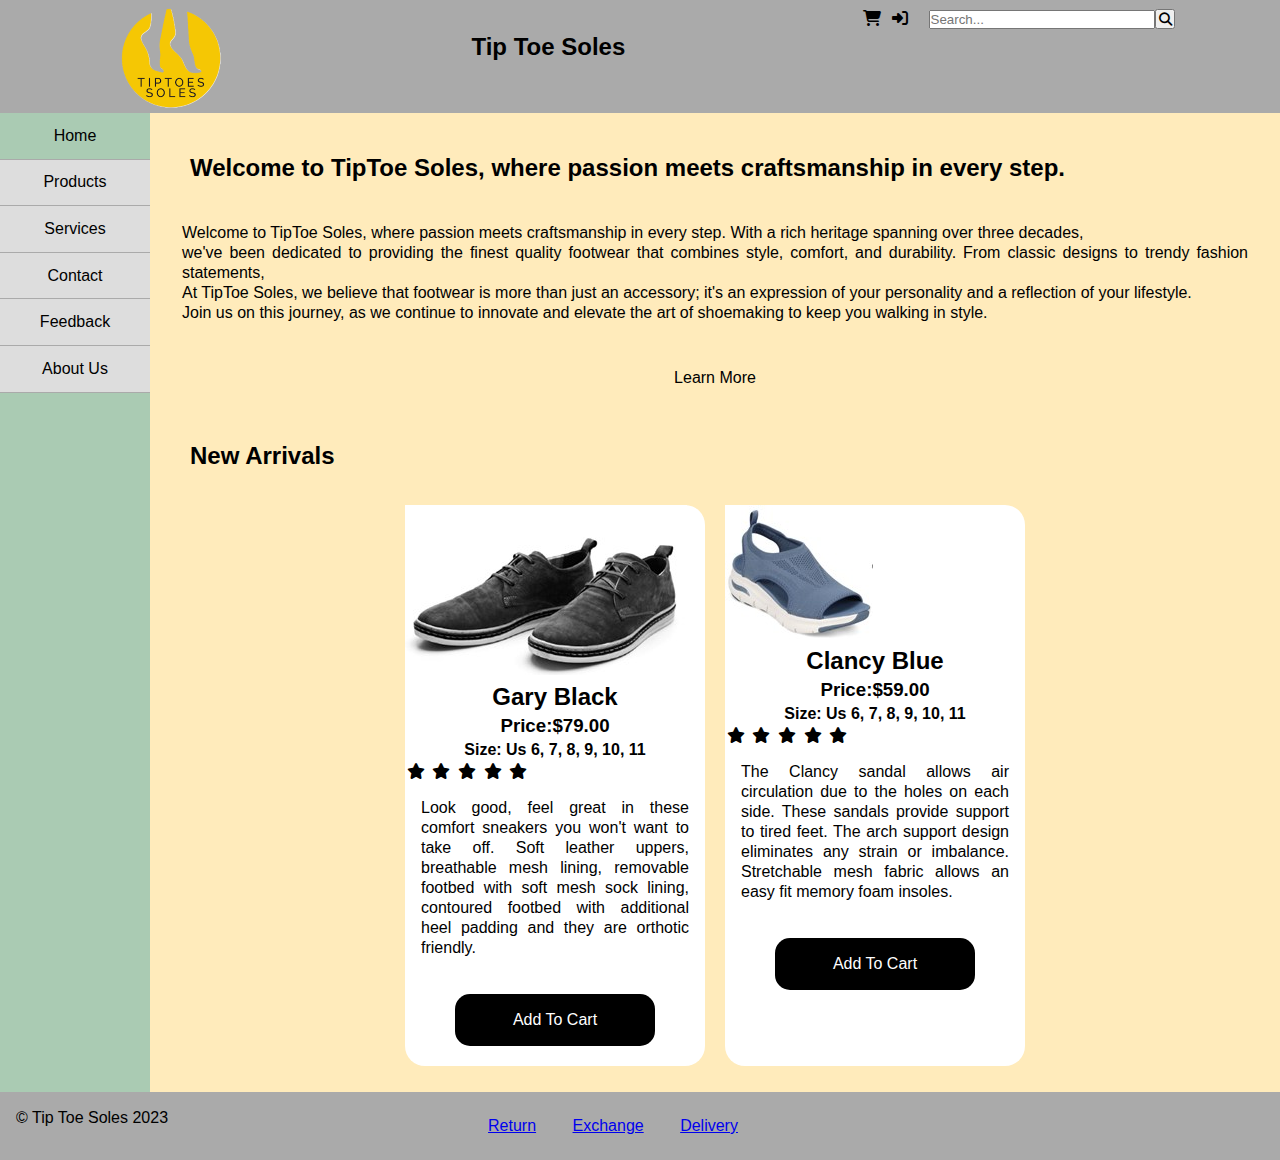
<file: index.html>
<!DOCTYPE html>
<html lang="en">
    <head>
        <title>Tip toe Soles</title>
        <meta charset="utf-8">
        <link rel="stylesheet" href="css/styles.css">
        <link rel="stylesheet" href="https://cdnjs.cloudflare.com/ajax/libs/font-awesome/6.4.2/css/all.min.css">
    </head>
    
    <body>
        <div class="header">
			<div class="logo">
				<a href="index.html"><img src="tiptoe.png" alt="Tiptoe soles"></a>
			</div>
			<div class="title">
				<h2>Tip Toe Soles</h2>
			</div>
			<div class="icons">
				<a><i class="fa-solid fa-cart-shopping"></i></a>
                <a><i class="fa-solid fa-right-to-bracket"></i></a>
				<div class="bars"><a href="javascript:void(0);" class="icon" onclick="myFunction()"><i class="fa-solid fa-bars"></i></a></div>
                <input type="text" placeholder="Search..."><button type="submit" aria-label="Search"><i class="fas fa-search"></i></button>
			</div>
        </div>
        <div class="content">
			<div class="sidenav">
				<ul>
					<li><a href="index.html" class="current">Home</a></li>
					<li><a href="products.html">Products</a></li>
					<li><a href="service.html">Services</a></li>
					<li><a href="contact.html">Contact</a></li>
					<li><a href="feedback.html">Feedback</a></li>
					<li><a href="about.html">About Us</a></li>
				</ul>
			</div>
			<div class="main">
				<h2>Welcome to TipToe Soles, where passion meets craftsmanship in every step.</h2>
				<p>Welcome to TipToe Soles, where passion meets craftsmanship in every step. With a rich heritage spanning over three decades,<br>
					we've been dedicated to providing the finest quality footwear that combines style, comfort, and durability. From classic designs to trendy fashion statements,<br>
					 At TipToe Soles, we believe that footwear is more than just an accessory; it's an expression of your personality and a reflection of your lifestyle.<br>
					 Join us on this journey, as we continue to innovate and elevate the art of shoemaking to keep you walking in style.<br>
				</p>
				<a href="about.html"> Learn More</a>
				<h2>New Arrivals </h2>
				<section class="containerM">
					<div class="shoes">
						<img src="Gary_Black.jpg" alt="Gary_Black">
						<h2> Gary Black</h2>
						<h3>Price:$79.00</h3>
						<h4>Size: Us 6, 7, 8, 9, 10, 11</h4>
						<i class="fa fa-star"></i>
						<i class="fa fa-star"></i>
						<i class="fa fa-star"></i>
						<i class="fa fa-star"></i>
						<i class="fa fa-star"></i>
						<p> Look good, feel great in these comfort sneakers you won't want to take off. Soft leather uppers, breathable mesh lining, 
						   removable footbed with soft mesh sock lining, contoured footbed with additional heel padding and they are orthotic friendly.</p>
						<a href="#" >Add To Cart</a>
					</div>
					<div class="shoes">
						<img src="Clancy_Blue.jpg" alt="Clancy_Blue">
						<h2> Clancy Blue</h2>
						<h3>Price:$59.00</h3>
						<h4>Size: Us 6, 7, 8, 9, 10, 11</h4>
						<i class="fa fa-star"></i>
						<i class="fa fa-star"></i>
						<i class="fa fa-star"></i>
						<i class="fa fa-star"></i>
						<i class="fa fa-star"></i>
						<p> The Clancy sandal allows air circulation due to the holes on each side. These sandals provide support to tired feet. 
						The arch support design eliminates any strain or imbalance. Stretchable mesh fabric allows an easy fit memory foam insoles.</p>
						<a href="#" >Add To Cart</a>
					</div>
				</section>
			</div>
		</div>
        <div class="footer">
			<div class="footer-copy">
                <p>&copy; Tip Toe Soles 2023</p>
			</div>
			<div class="return">
					<a href="return.html">Return</a>
                    <a href="exchange.html">Exchange</a>
                    <a href="delivery.html">Delivery</a>
			</div>
		</div>
        <script>
            function myFunction() {
                var x = document.getElementsByTagName("sidenav")[0];
                if (x.style.display == "block") {
                    x.style.display = "none";
                } else {
                    x.style.display = "block";
                }
            }
        </script>
    </body>
</html>
</file>
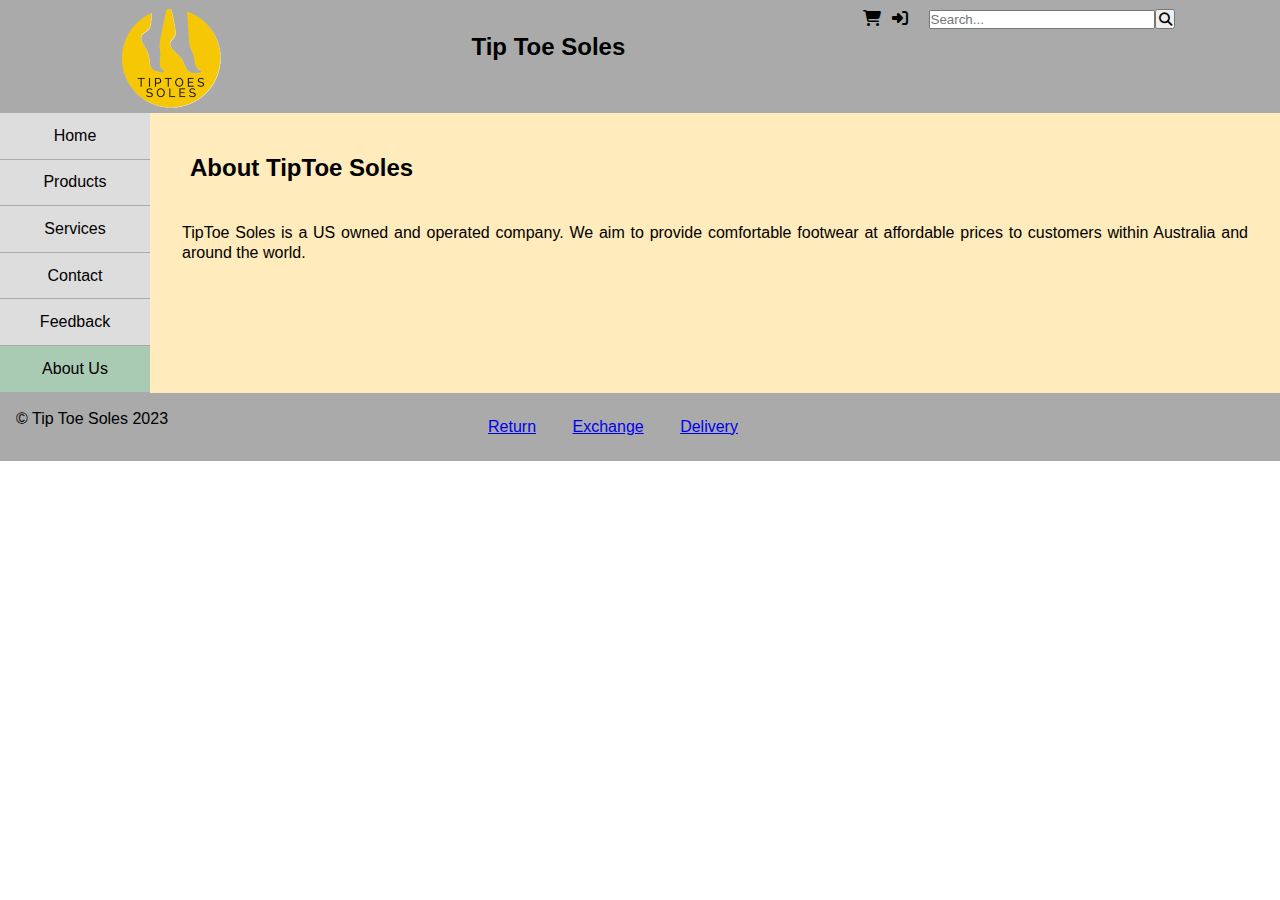
<file: about.html>
<!DOCTYPE html>
<html lang="en">
    <head>
        <title>Tip toe Soles</title>
        <meta charset="utf-8">
        <link rel="stylesheet" href="css/styles.css">
        <link rel="stylesheet" href="https://cdnjs.cloudflare.com/ajax/libs/font-awesome/6.4.2/css/all.min.css">
    </head>
    
    <body>
        <div class="header">
			<div class="logo">
				<a href="index.html"><img src="tiptoe.png" alt="Tiptoe soles"></a>
			</div>
			<div class="title">
				<h2>Tip Toe Soles</h2>
			</div>
			<div class="icons">
				<a><i class="fa-solid fa-cart-shopping"></i></a>
                <a><i class="fa-solid fa-right-to-bracket"></i></a>
                <div class="bars"><a href="javascript:void(0);" class="icon" onclick="myFunction()"><i class="fa-solid fa-bars"></i></a></div>
                <input type="text" placeholder="Search..."><button type="submit" aria-label="Search"><i class="fas fa-search"></i></button>
			</div>
        </div>
        <div class="content">
			<div class="sidenav">
				<ul>
					<li><a href="index.html">Home</a></li>
					<li><a href="products.html">Products</a></li>
					<li><a href="service.html">Services</a></li>
					<li><a href="contact.html">Contact</a></li>
					<li><a href="feedback.html">Feedback</a></li>
					<li><a href="about.html" class="current">About Us</a></li>
				</ul>
			</div>
			<div class="main">
				<h2>About TipToe Soles</h2>
				<p>TipToe Soles is a US owned and operated company. We aim to provide comfortable footwear at affordable prices to customers within Australia and around the world.
				</p>
			</div>
		</div>
        <div class="footer">
			<div class="footer-copy">
                <p>&copy; Tip Toe Soles 2023</p>
			</div>
			<div class="return">
					<a href="return.html">Return</a>
                    <a href="exchange.html">Exchange</a>
                    <a href="delivery.html">Delivery</a>
			</div>
		</div>
        <script>
            function myFunction() {
                var x = document.getElementsByTagName("nav")[0];
                if (x.style.display == "block") {
                    x.style.display = "none";
                } else {
                    x.style.display = "block";
                }
            }
        </script>
    </body>
</html>
</file>
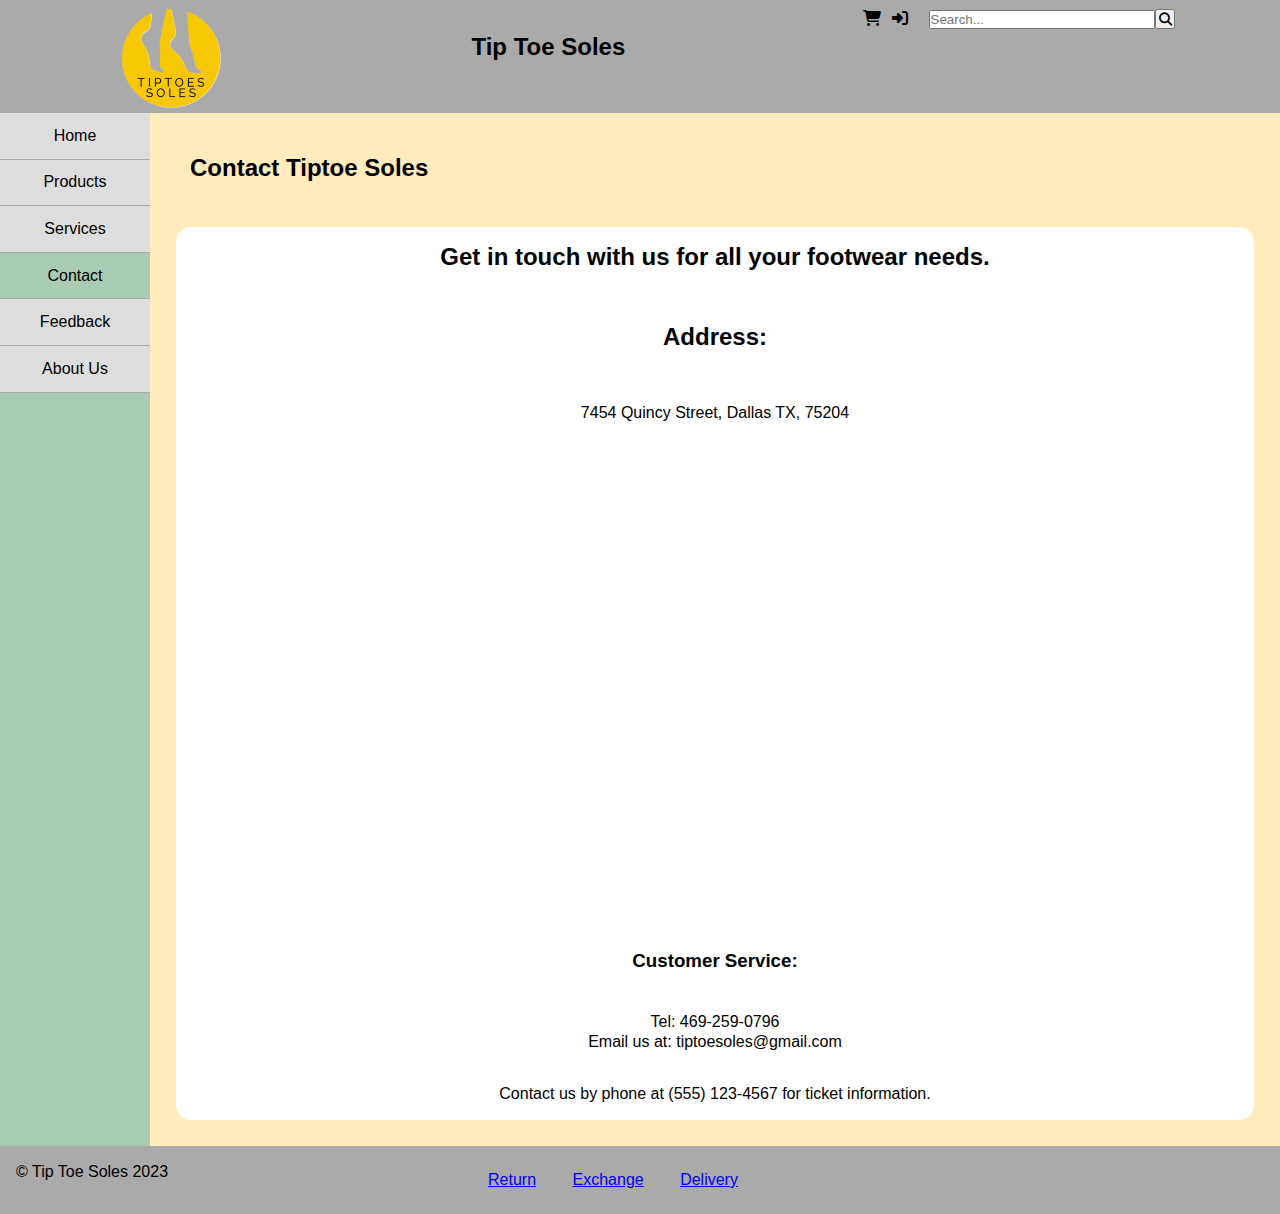
<file: contact.html>
<!DOCTYPE html>
<html lang="en">
    <head>
        <title>Tip toe Soles</title>
        <meta charset="utf-8">
        <link rel="stylesheet" href="css/styles.css">
        <link rel="stylesheet" href="https://cdnjs.cloudflare.com/ajax/libs/font-awesome/6.4.2/css/all.min.css">
    </head>
    
    <body>
        <div class="header">
			<div class="logo">
				<a href="index.html"><img src="tiptoe.png" alt="Tiptoe soles"></a>
			</div>
			<div class="title">
				<h2>Tip Toe Soles</h2>
			</div>
			<div class="icons">
				<a><i class="fa-solid fa-cart-shopping"></i></a>
                <a><i class="fa-solid fa-right-to-bracket"></i></a>
                <div class="bars"><a href="javascript:void(0);" class="icon" onclick="myFunction()"><i class="fa-solid fa-bars"></i></a></div>
                <input type="text" placeholder="Search..."><button type="submit" aria-label="Search"><i class="fas fa-search"></i></button>
			</div>
        </div>
        <div class="content">
			<div class="sidenav">
				<ul>
					<li><a href="index.html">Home</a></li>
					<li><a href="products.html">Products</a></li>
					<li><a href="service.html">Services</a></li>
					<li><a href="contact.html" class="current">Contact</a></li>
					<li><a href="feedback.html">Feedback</a></li>
					<li><a href="about.html">About Us</a></li>
				</ul>
			</div>
			<div class="main">
				<h2>Contact Tiptoe Soles </h2>
				<div class = "contact">
					<h2>Get in touch with us for all your footwear needs.</h2>
					<h2>Address:</h2>
					<p>7454 Quincy Street, Dallas TX, 75204</p>
					<p><iframe src="https://www.google.com/maps/embed?pb=!1m18!1m12!1m3!1d3354.7826048805546!2d-96.91777719999999!3d32.77150249999999!2m3!1f0!2f0!3f0!3m2!1i1024!2i768!4f13.1!3m3!1m2!1s0x864e9b345b82eb5f%3A0xdd3c0d4185f2ab8a!2sQuincy%20St%2C%20Dallas%2C%20TX%2075212%2C%20USA!5e0!3m2!1sen!2sau!4v1700441502949!5m2!1sen!2sau" width="600" height="450" style="border:0;" allowfullscreen="" loading="lazy" referrerpolicy="no-referrer-when-downgrade"></iframe></p>
					<h3>Customer Service:</h3>
					<p>Tel: 469-259-0796<br>
						Email us at: tiptoesoles@gmail.com</p>
					<p id="contact_us">Contact us by phone at (555) 123-4567 for ticket information.</p>
				</div>
			</div>
		</div>
        <div class="footer">
			<div class="footer-copy">
                <p>&copy; Tip Toe Soles 2023</p>
			</div>
			<div class="return">
					<a href="return.html">Return</a>
                    <a href="exchange.html">Exchange</a>
                    <a href="delivery.html">Delivery</a>
			</div>
		</div>
        <script>
            function myFunction() {
                var x = document.getElementsByTagName("nav")[0];
                if (x.style.display == "block") {
                    x.style.display = "none";
                } else {
                    x.style.display = "block";
                }
            }
        </script>
    </body>
</html>
</file>
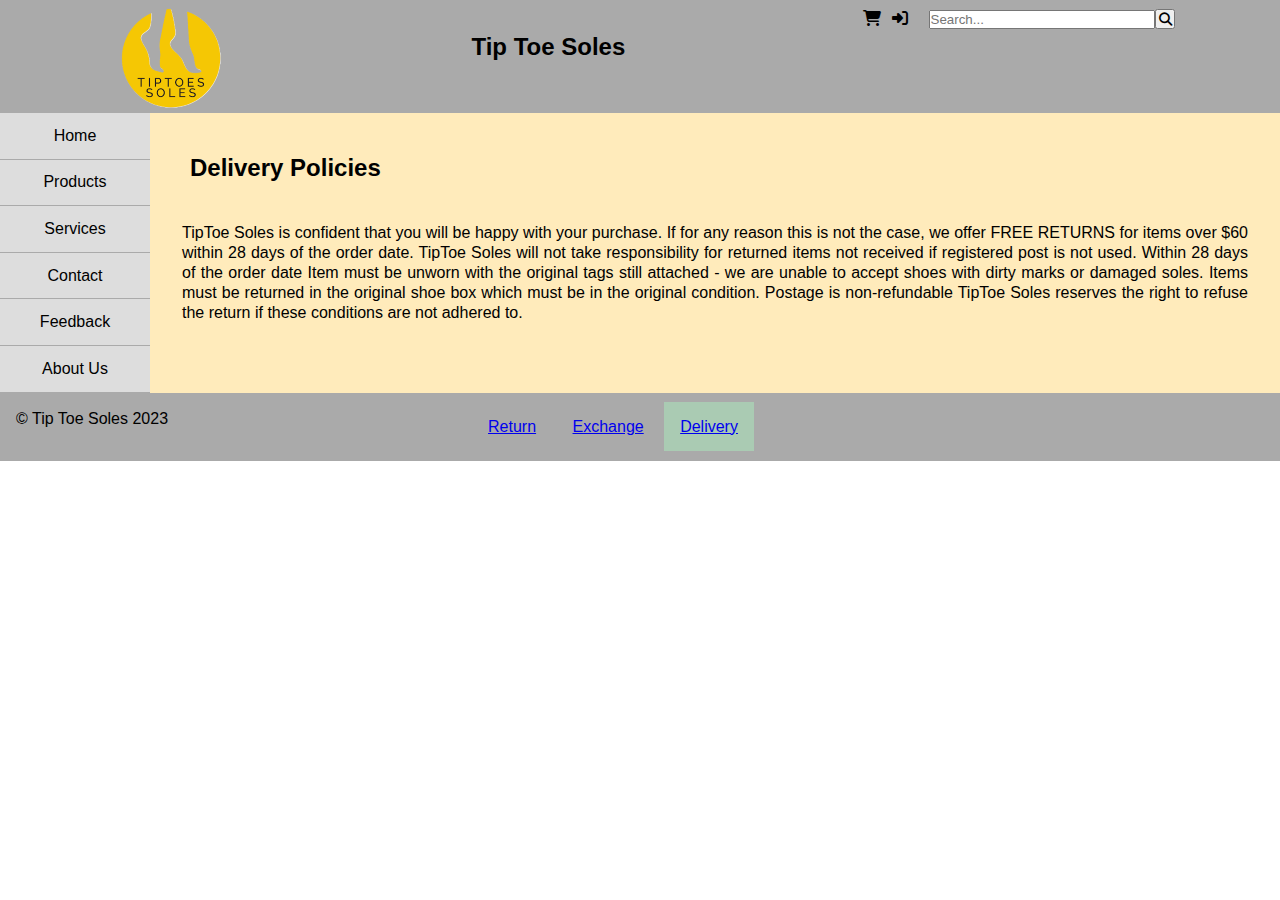
<file: delivery.html>
<!DOCTYPE html>
<html lang="en">
    <head>
        <title>Tip toe Soles</title>
        <meta charset="utf-8">
        <link rel="stylesheet" href="css/styles.css">
        <link rel="stylesheet" href="https://cdnjs.cloudflare.com/ajax/libs/font-awesome/6.4.2/css/all.min.css">
    </head>
    
    <body>
        <div class="header">
			<div class="logo">
				<a href="index.html"><img src="tiptoe.png" alt="Tiptoe soles"></a>
			</div>
			<div class="title">
				<h2>Tip Toe Soles</h2>
			</div>
			<div class="icons">
				<a><i class="fa-solid fa-cart-shopping"></i></a>
                <a><i class="fa-solid fa-right-to-bracket"></i></a>
                <div class="bars"><a href="javascript:void(0);" class="icon" onclick="myFunction()"><i class="fa-solid fa-bars"></i></a></div>
                <input type="text" placeholder="Search..."><button type="submit" aria-label="Search"><i class="fas fa-search"></i></button>
			</div>
        </div>
        <div class="content">
			<div class="sidenav">
				<ul>
					<li><a href="index.html">Home</a></li>
					<li><a href="products.html">Products</a></li>
					<li><a href="service.html">Services</a></li>
					<li><a href="contact.html">Contact</a></li>
					<li><a href="feedback.html">Feedback</a></li>
					<li><a href="about.html">About Us</a></li>
				</ul>
			</div>
			<div class="main">
				<h2>Delivery Policies</h2>
				<p>TipToe Soles is confident that you will be happy with your purchase. If for any reason this is not the case, we offer FREE RETURNS for items over $60 within 28 days of the order date. TipToe Soles will not take responsibility for returned items not received if registered post is not used.
					Within 28 days of the order date
					Item must be unworn with the original tags still attached - we are unable to accept shoes with dirty marks or damaged soles.
					Items must be returned in the original shoe box which must be in the original condition.
					Postage is non-refundable
					TipToe Soles reserves the right to refuse the return if these conditions are not adhered to.
				</p>
			</div>
		</div>
        <div class="footer">
			<div class="footer-copy">
                <p>&copy; Tip Toe Soles 2023</p>
			</div>
			<div class="return">
					<a href="return.html">Return</a>
                    <a href="exchange.html">Exchange</a>
                    <a href="delivery.html" class="current">Delivery</a>
			</div>
		</div>
        <script>
            function myFunction() {
                var x = document.getElementsByTagName("nav")[0];
                if (x.style.display == "block") {
                    x.style.display = "none";
                } else {
                    x.style.display = "block";
                }
            }
        </script>
    </body>
</html>
</file>
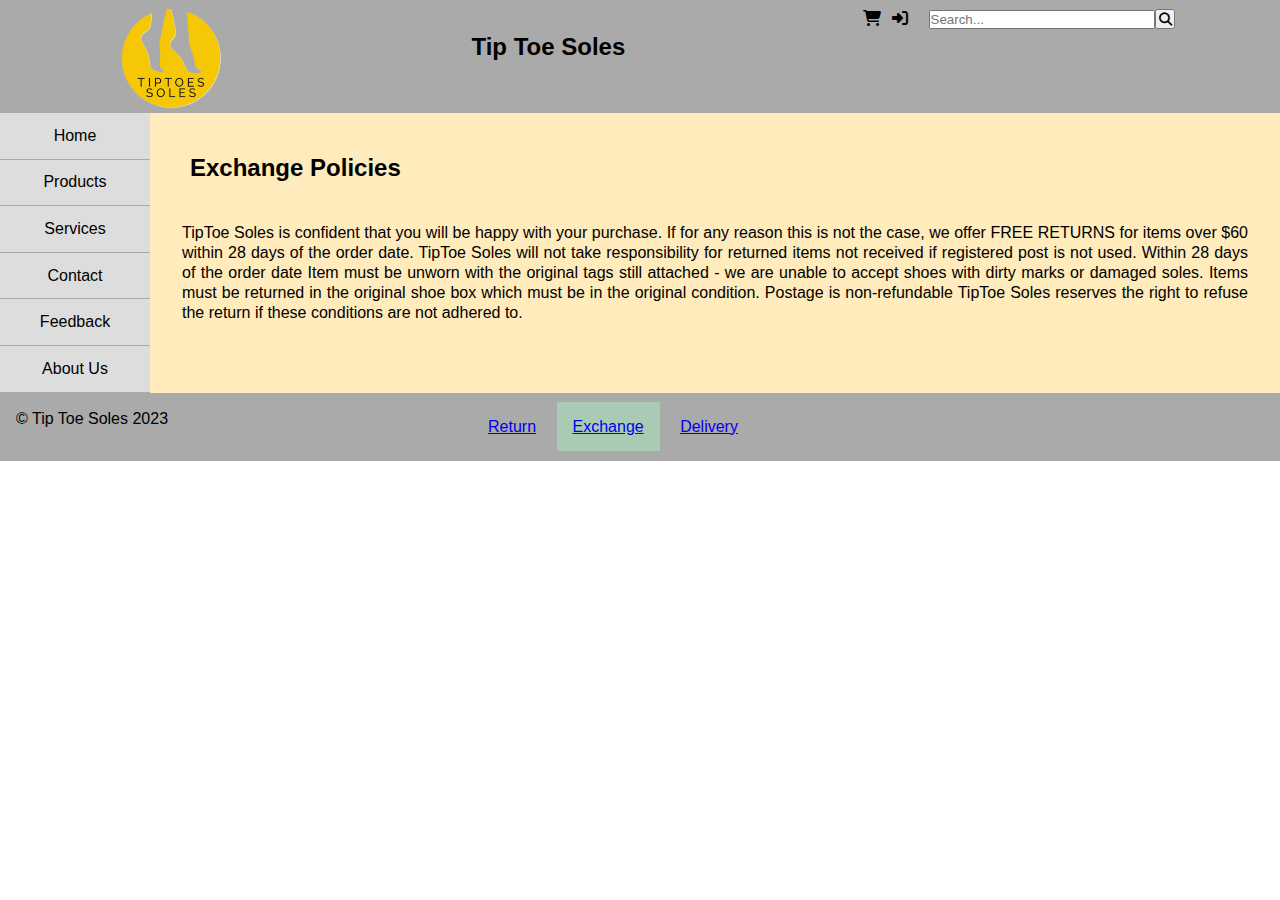
<file: exchange.html>
<!DOCTYPE html>
<html lang="en">
    <head>
        <title>Tip toe Soles</title>
        <meta charset="utf-8">
        <link rel="stylesheet" href="css/styles.css">
        <link rel="stylesheet" href="https://cdnjs.cloudflare.com/ajax/libs/font-awesome/6.4.2/css/all.min.css">
    </head>
    
    <body>
        <div class="header">
			<div class="logo">
				<a href="index.html"><img src="tiptoe.png" alt="Tiptoe soles"></a>
			</div>
			<div class="title">
				<h2>Tip Toe Soles</h2>
			</div>
			<div class="icons">
				<a><i class="fa-solid fa-cart-shopping"></i></a>
                <a><i class="fa-solid fa-right-to-bracket"></i></a>
                <div class="bars"><a href="javascript:void(0);" class="icon" onclick="myFunction()"><i class="fa-solid fa-bars"></i></a></div>
                <input type="text" placeholder="Search..."><button type="submit" aria-label="Search"><i class="fas fa-search"></i></button>
			</div>
        </div>
        <div class="content">
			<div class="sidenav">
				<ul>
					<li><a href="index.html">Home</a></li>
					<li><a href="products.html">Products</a></li>
					<li><a href="service.html">Services</a></li>
					<li><a href="contact.html">Contact</a></li>
					<li><a href="feedback.html">Feedback</a></li>
					<li><a href="about.html">About Us</a></li>
				</ul>
			</div>
			<div class="main">
				<h2>Exchange Policies</h2>
				<p>TipToe Soles is confident that you will be happy with your purchase. If for any reason this is not the case, we offer FREE RETURNS for items over $60 within 28 days of the order date. TipToe Soles will not take responsibility for returned items not received if registered post is not used.
					Within 28 days of the order date
					Item must be unworn with the original tags still attached - we are unable to accept shoes with dirty marks or damaged soles.
					Items must be returned in the original shoe box which must be in the original condition.
					Postage is non-refundable
					TipToe Soles reserves the right to refuse the return if these conditions are not adhered to.
				</p>
			</div>
		</div>
        <div class="footer">
			<div class="footer-copy">
                <p>&copy; Tip Toe Soles 2023</p>
			</div>
			<div class="return">
					<a href="return.html">Return</a>
                    <a href="exchange.html" class="current">Exchange</a>
                    <a href="delivery.html">Delivery</a>
			</div>
		</div>
        <script>
            function myFunction() {
                var x = document.getElementsByTagName("nav")[0];
                if (x.style.display == "block") {
                    x.style.display = "none";
                } else {
                    x.style.display = "block";
                }
            }
        </script>
    </body>
</html>
</file>
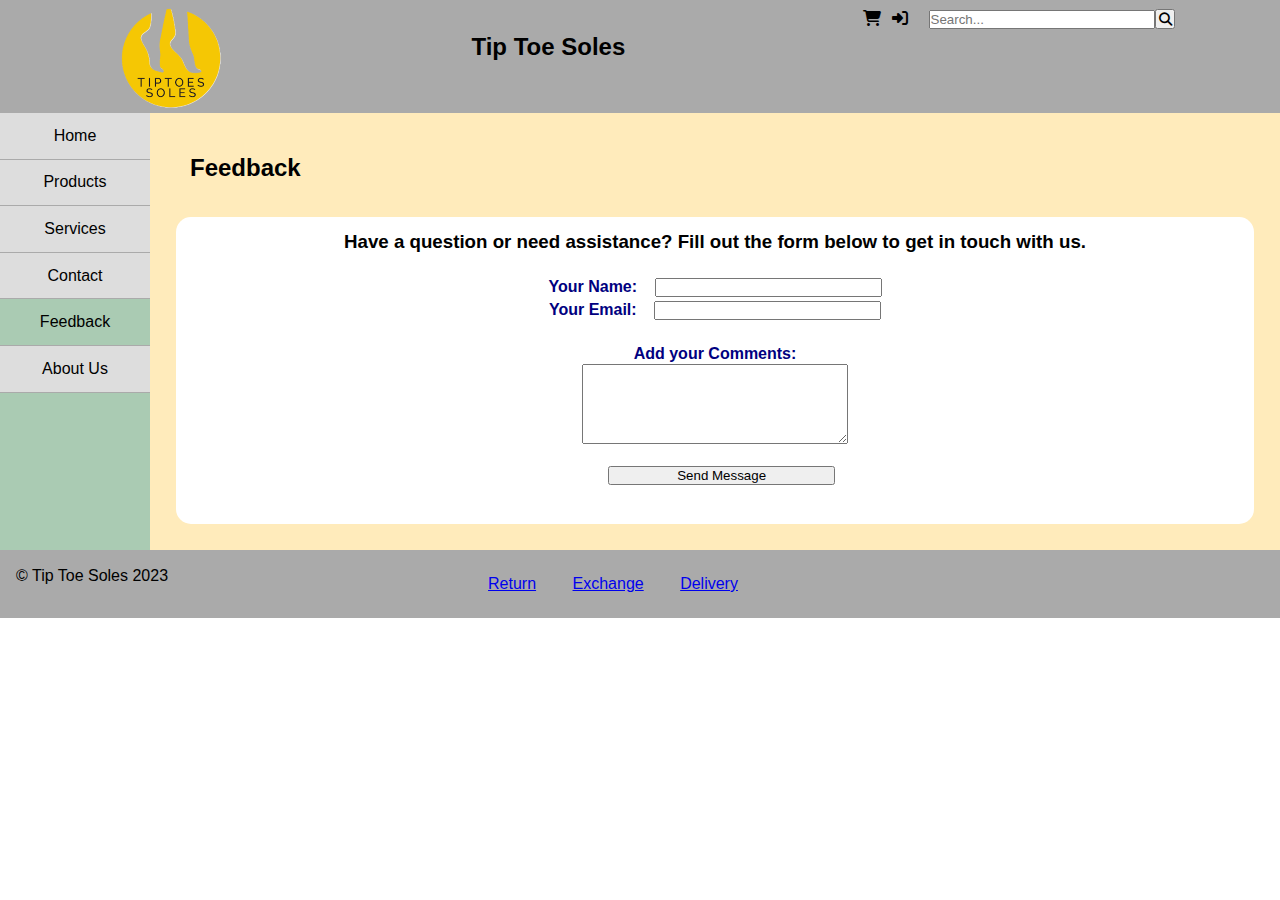
<file: feedback.html>
<!DOCTYPE html>
<html lang="en">
    <head>
        <title>Tip toe Soles</title>
        <meta charset="utf-8">
        <link rel="stylesheet" href="css/styles.css">
        <link rel="stylesheet" href="https://cdnjs.cloudflare.com/ajax/libs/font-awesome/6.4.2/css/all.min.css">
    </head>
    
    <body>
        <div class="header">
			<div class="logo">
				<a href="index.html"><img src="tiptoe.png" alt="Tiptoe soles"></a>
			</div>
			<div class="title">
				<h2>Tip Toe Soles</h2>
			</div>
			<div class="icons">
				<a><i class="fa-solid fa-cart-shopping"></i></a>
                <a><i class="fa-solid fa-right-to-bracket"></i></a>
                <div class="bars"><a href="javascript:void(0);" class="icon" onclick="myFunction()"><i class="fa-solid fa-bars"></i></a></div>
                <input type="text" placeholder="Search..."><button type="submit" aria-label="Search"><i class="fas fa-search"></i></button>
			</div>
        </div>
        <div class="content">
			<div class="sidenav">
				<ul>
					<li><a href="index.html">Home</a></li>
					<li><a href="products.html">Products</a></li>
					<li><a href="service.html">Services</a></li>
					<li><a href="contact.html">Contact</a></li>
					<li><a href="feedback.html" class="current">Feedback</a></li>
					<li><a href="about.html">About Us</a></li>
				</ul>
			</div>
			<div class="main">
				<h2>Feedback</h2>					
				<div class="contact">
                    <h3>Have a question or need assistance? Fill out the form below to get in touch with us.</h3>
                    <form name="my_form" id="my_form" method="post" action="#">
						<div class="fedback">
							<label for="YourName">Your Name:</label>
							<input type="text" name="YourName" id="YourName"><br>
							<label for="YourEmail">Your Email:</label>
							<input type="text" name="YourEmail" id="YourEmail"><br>
							<div class="comments">Add your Comments:<br>
							<textarea name="comments"></textarea>
							<p><input type="submit" name="submit" value="Send Message"></p>
                        </div>
						</div>
                    </form>
                </div>
			</div>
		</div>
        <div class="footer">
			<div class="footer-copy">
                <p>&copy; Tip Toe Soles 2023</p>
			</div>
			<div class="return">
					<a href="return.html">Return</a>
                    <a href="exchange.html">Exchange</a>
                    <a href="delivery.html">Delivery</a>
			</div>
		</div>
        <script>
            function myFunction() {
                var x = document.getElementsByTagName("nav")[0];
                if (x.style.display == "block") {
                    x.style.display = "none";
                } else {
                    x.style.display = "block";
                }
            }
        </script>
    </body>
</html>
</file>
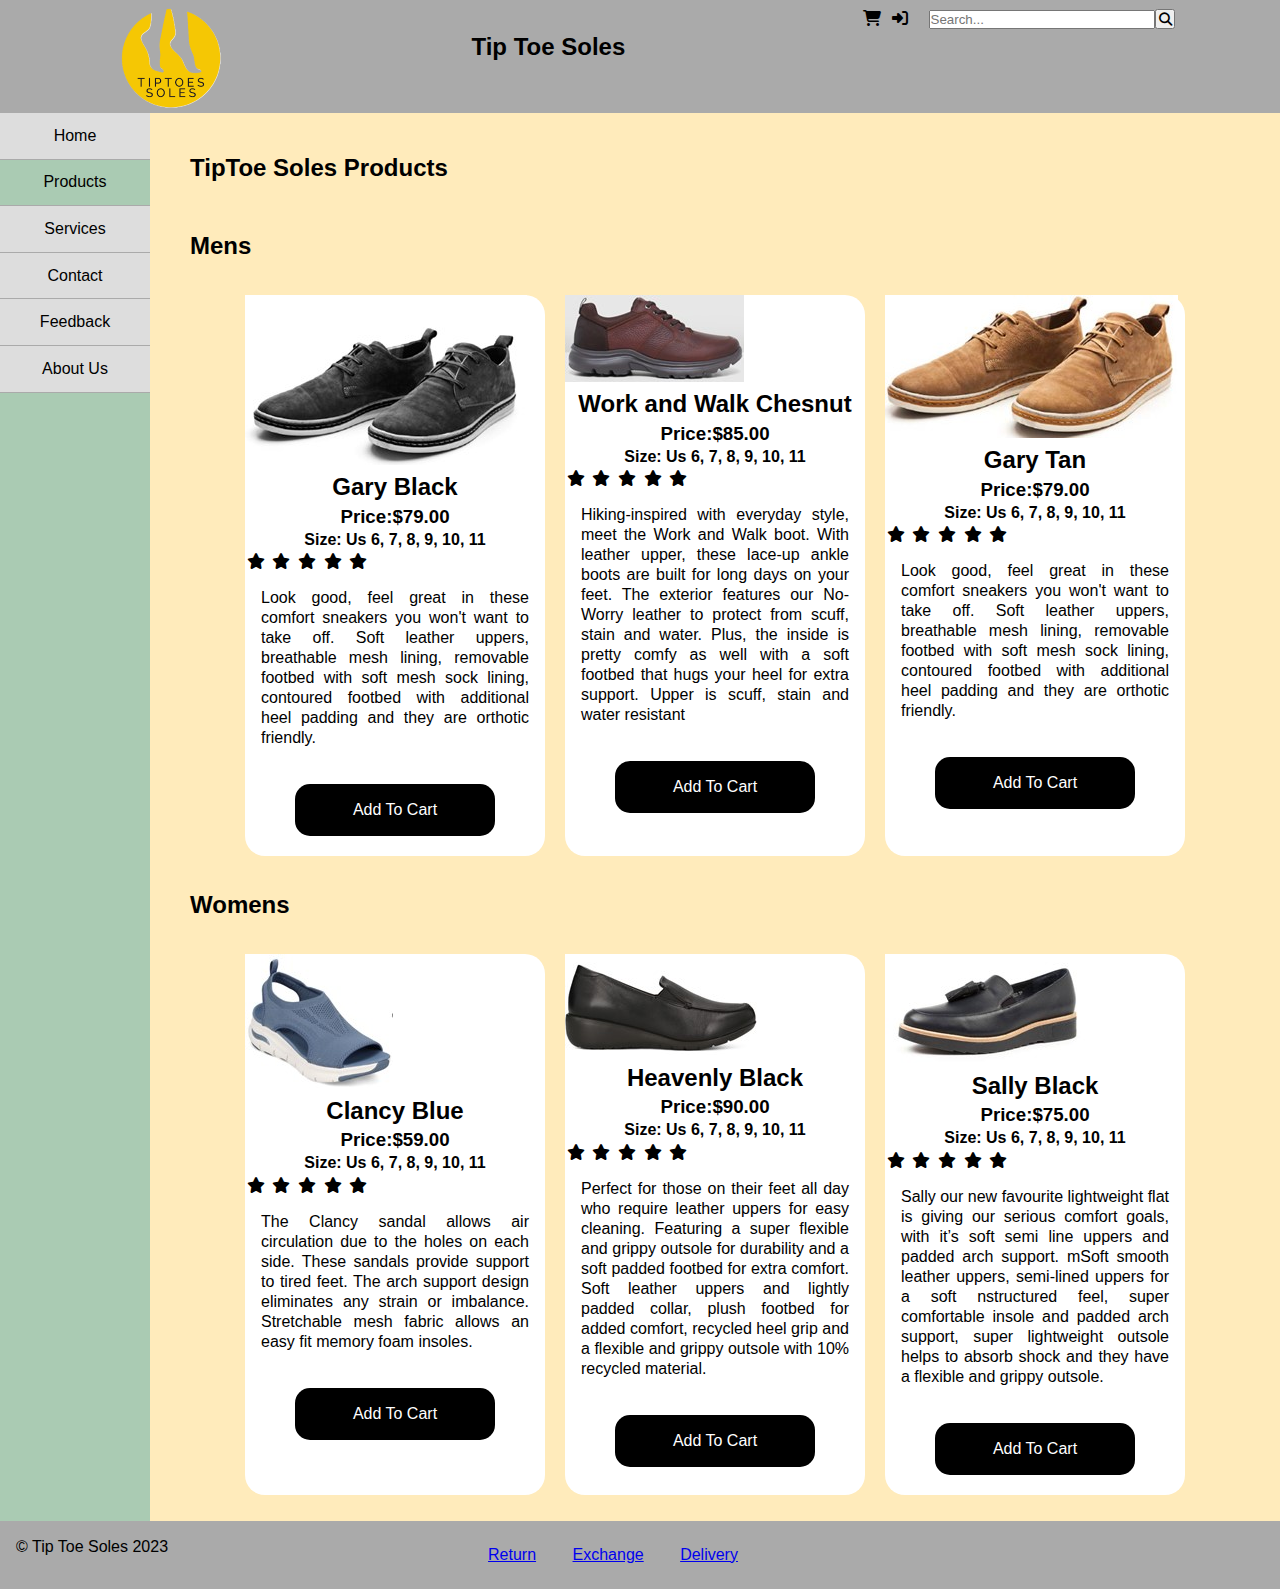
<file: products.html>
<!DOCTYPE html>
<html lang="en">
    <head>
        <title>Tip toe Soles</title>
        <meta charset="utf-8">
        <link rel="stylesheet" href="css/styles.css">
        <link rel="stylesheet" href="https://cdnjs.cloudflare.com/ajax/libs/font-awesome/6.4.2/css/all.min.css">
    </head>
    
    <body>
        <div class="header">
			<div class="logo">
				<a href="index.html"><img src="tiptoe.png" alt="Tiptoe soles"></a>
			</div>
			<div class="title">
				<h2>Tip Toe Soles</h2>
			</div>
			<div class="icons">
				<a><i class="fa-solid fa-cart-shopping"></i></a>
                <a><i class="fa-solid fa-right-to-bracket"></i></a>
                <div class="bars"><a href="javascript:void(0);" class="icon" onclick="myFunction()"><i class="fa-solid fa-bars"></i></a></div>
                <input type="text" placeholder="Search..."><button type="submit" aria-label="Search"><i class="fas fa-search"></i></button>
			</div>
        </div>
        <div class="content">
			<div class="sidenav">
				<ul>
					<li><a href="index.html">Home</a></li>
					<li><a href="products.html" class="current">Products</a></li>
					<li><a href="service.html">Services</a></li>
					<li><a href="contact.html">Contact</a></li>
					<li><a href="feedback.html">Feedback</a></li>
					<li><a href="about.html">About Us</a></li>
				</ul>
			</div>
			<div class="main">
				<h2>TipToe Soles Products</h2>
				<h2> Mens</h2>
				<section class="containerM">
					<div class="shoes">
						<img src="Gary_Black.jpg" alt="Gary_Black">
						<h2> Gary Black</h2>
						<h3>Price:$79.00</h3>
						<h4>Size: Us 6, 7, 8, 9, 10, 11</h4>
						<i class="fa fa-star"></i>
						<i class="fa fa-star"></i>
						<i class="fa fa-star"></i>
						<i class="fa fa-star"></i>
						<i class="fa fa-star"></i>
						<p> Look good, feel great in these comfort sneakers you won't want to take off. Soft leather uppers, breathable mesh lining, 
						   removable footbed with soft mesh sock lining, contoured footbed with additional heel padding and they are orthotic friendly.</p>
						<a href="#" >Add To Cart</a>
					</div>
					<div class="shoes">
						<img src="Work_and_Walk_Chesnut.jpg" alt="Work_and_Walk_Chesnut">
						<h2> Work and Walk Chesnut</h2>
						<h3>Price:$85.00</h3>
						<h4>Size: Us 6, 7, 8, 9, 10, 11</h4>
						<i class="fa fa-star"></i>
						<i class="fa fa-star"></i>
						<i class="fa fa-star"></i>
						<i class="fa fa-star"></i>
						<i class="fa fa-star"></i>
						<p>Hiking-inspired with everyday style, meet the Work and Walk boot. With leather upper, these lace-up ankle boots are built for long days on your feet. 
						The exterior features our No-Worry leather to protect from scuff, stain and water. Plus, the inside is pretty comfy as well with a soft footbed that hugs your heel for extra support. 
						Upper is scuff, stain and water resistant</p>
						<a href="#">Add To Cart</a>
					</div>
					<div class="shoes">
						<img src="Gary_Tan.jpg" alt="Gary_Tan">
						<h2> Gary  Tan</h2>
						<h3>Price:$79.00</h3>
						<h4>Size: Us 6, 7, 8, 9, 10, 11</h4>
						<i class="fa fa-star"></i>
						<i class="fa fa-star"></i>
						<i class="fa fa-star"></i>
						<i class="fa fa-star"></i>
						<i class="fa fa-star"></i>
						<p> Look good, feel great in these comfort sneakers you won't want to take off. Soft leather uppers, breathable mesh lining, removable footbed with soft mesh sock lining, 
						contoured footbed with additional heel padding and they are orthotic friendly.</p>
						<a href="#" >Add To Cart</a>
					</div>
				</section>    
				<h2> Womens</h2>
				<section class="containerW">
					<div class="shoes">
						<img src="Clancy_Blue.jpg" alt="Clancy_Blue">
						<h2> Clancy Blue</h2>
						<h3>Price:$59.00</h3>
						<h4>Size: Us 6, 7, 8, 9, 10, 11</h4>
						<i class="fa fa-star"></i>
						<i class="fa fa-star"></i>
						<i class="fa fa-star"></i>
						<i class="fa fa-star"></i>
						<i class="fa fa-star"></i>
						<p> The Clancy sandal allows air circulation due to the holes on each side. These sandals provide support to tired feet. 
						The arch support design eliminates any strain or imbalance. Stretchable mesh fabric allows an easy fit memory foam insoles.</p>
						<a href="#" >Add To Cart</a>
					</div>
					<div class="shoes">
						<img src="Heavenly_Black.jpg" alt="Heavenly_Black">
						<h2> Heavenly Black</h2>
						<h3>Price:$90.00</h3>
						<h4>Size: Us 6, 7, 8, 9, 10, 11</h4>
						<i class="fa fa-star"></i>
						<i class="fa fa-star"></i>
						<i class="fa fa-star"></i>
						<i class="fa fa-star"></i>
						<i class="fa fa-star"></i>
						<p> Perfect for those on their feet all day who require leather uppers for easy cleaning. Featuring a super flexible and grippy outsole for durability 
						and a soft padded footbed for extra comfort. Soft leather uppers and lightly padded collar, plush footbed for added comfort, recycled heel grip and a 
						flexible and grippy outsole with 10% recycled material.</p>
						<a href="#" >Add To Cart</a>
					</div>
					<div class="shoes">
						<img src="Sally_Black.jpg" alt="Sally_Black">
						<h2> Sally Black</h2>
						<h3>Price:$75.00</h3>
						<h4>Size: Us 6, 7, 8, 9, 10, 11</h4>
						<i class="fa fa-star"></i>
						<i class="fa fa-star"></i>
						<i class="fa fa-star"></i>
						<i class="fa fa-star"></i>
						<i class="fa fa-star"></i>
						<p>Sally our new favourite lightweight flat is giving our serious comfort goals, with it’s soft semi line uppers and padded arch support. 
						mSoft smooth leather uppers, semi-lined uppers for a soft nstructured feel, super comfortable insole and padded arch support, super 
						lightweight outsole helps to absorb shock and they have a flexible and grippy outsole.</p>
						<a href="#" >Add To Cart</a>
					</div>
				</section>
				</div>
		</div>
        <div class="footer">
			<div class="footer-copy">
                <p>&copy; Tip Toe Soles 2023</p>
			</div>
			<div class="return">
					<a href="return.html">Return</a>
                    <a href="exchange.html">Exchange</a>
                    <a href="delivery.html">Delivery</a>
			</div>
		</div>
        <script>
            function myFunction() {
                var x = document.getElementsByTagName("content")[0];
                if (x.style.display == "block") {
                    x.style.display = "none";
                } else {
                    x.style.display = "block";
                }
            }
        </script>
    </body>
</html>
</file>
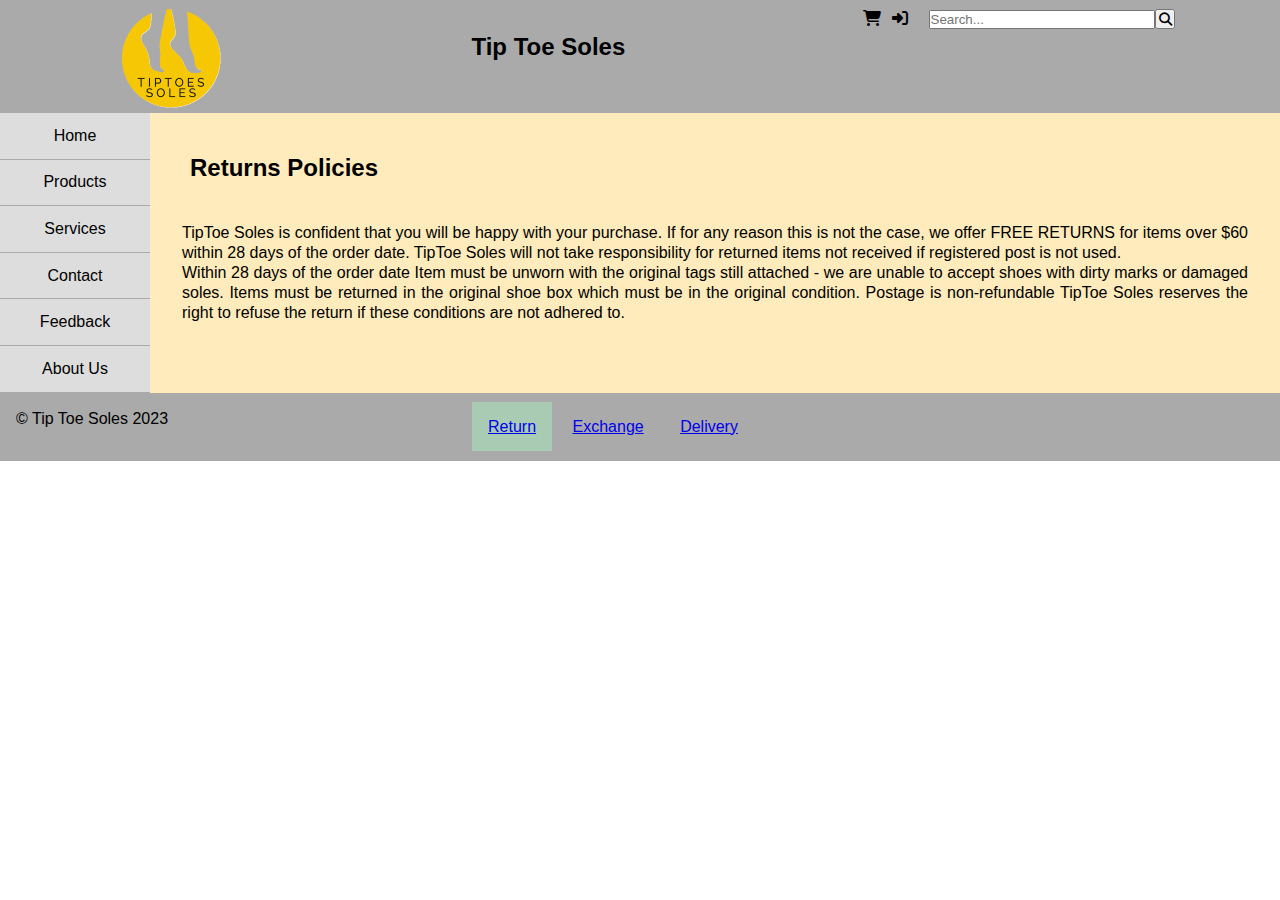
<file: return.html>
<!DOCTYPE html>
<html lang="en">
    <head>
        <title>Tip toe Soles</title>
        <meta charset="utf-8">
        <link rel="stylesheet" href="css/styles.css">
        <link rel="stylesheet" href="https://cdnjs.cloudflare.com/ajax/libs/font-awesome/6.4.2/css/all.min.css">
    </head>
    
    <body>
        <div class="header">
			<div class="logo">
				<a href="index.html"><img src="tiptoe.png" alt="Tiptoe soles"></a>
			</div>
			<div class="title">
				<h2>Tip Toe Soles</h2>
			</div>
			<div class="icons">
				<a><i class="fa-solid fa-cart-shopping"></i></a>
                <a><i class="fa-solid fa-right-to-bracket"></i></a>
                <div class="bars"><a href="javascript:void(0);" class="icon" onclick="myFunction()"><i class="fa-solid fa-bars"></i></a></div>
                <input type="text" placeholder="Search..."><button type="submit" aria-label="Search"><i class="fas fa-search"></i></button>
			</div>
        </div>
        <div class="content">
			<div class="sidenav">
				<ul>
					<li><a href="index.html">Home</a></li>
					<li><a href="products.html">Products</a></li>
					<li><a href="service.html">Services</a></li>
					<li><a href="contact.html">Contact</a></li>
					<li><a href="feedback.html">Feedback</a></li>
					<li><a href="about.html">About Us</a></li>
				</ul>
			</div>
			<div class="main">
				<h2>Returns Policies</h2>
				<p>TipToe Soles is confident that you will be happy with your purchase. If for any reason this is not the case, we offer FREE RETURNS for items over $60 within 28 days of the order date. TipToe Soles will not take responsibility for returned items not received if registered post is not used.<br>
					Within 28 days of the order date
					Item must be unworn with the original tags still attached - we are unable to accept shoes with dirty marks or damaged soles.
					Items must be returned in the original shoe box which must be in the original condition.
					Postage is non-refundable
					TipToe Soles reserves the right to refuse the return if these conditions are not adhered to.
				</p>
			</div>
		</div>
        <div class="footer">
			<div class="footer-copy">
                <p>&copy; Tip Toe Soles 2023</p>
			</div>
			<div class="return">
					<a href="return.html" class="current">Return</a>
                    <a href="exchange.html">Exchange</a>
                    <a href="delivery.html">Delivery</a>
			</div>
		</div>
        <script>
            function myFunction() {
                var x = document.getElementsByTagName("nav")[0];
                if (x.style.display == "block") {
                    x.style.display = "none";
                } else {
                    x.style.display = "block";
                }
            }
        </script>
    </body>
</html>
</file>
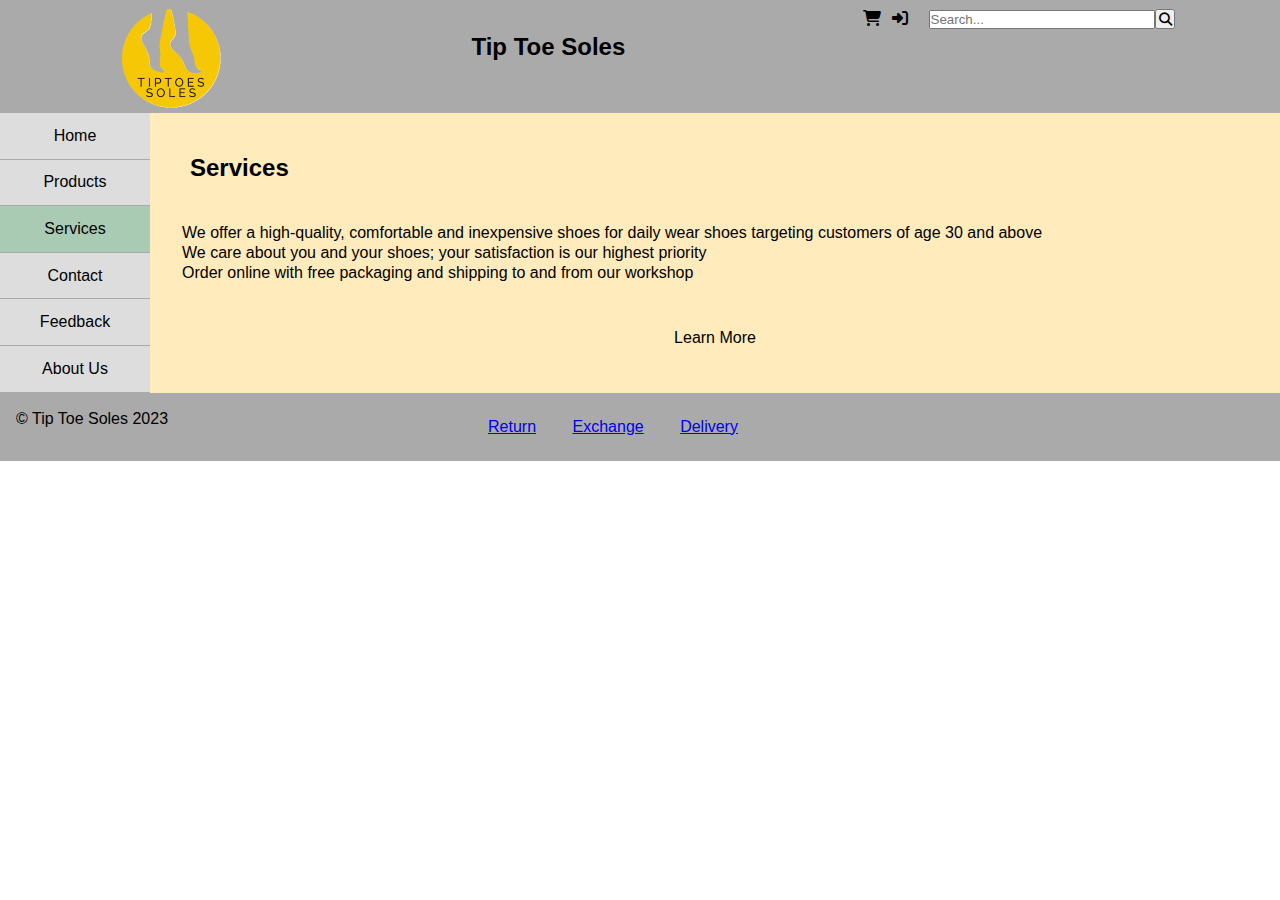
<file: service.html>
<!DOCTYPE html>
<html lang="en">
    <head>
        <title>Tip toe Soles</title>
        <meta charset="utf-8">
        <link rel="stylesheet" href="css/styles.css">
        <link rel="stylesheet" href="https://cdnjs.cloudflare.com/ajax/libs/font-awesome/6.4.2/css/all.min.css">
    </head>
    
    <body>
        <div class="header">
			<div class="logo">
				<a href="index.html"><img src="tiptoe.png" alt="Tiptoe soles"></a>
			</div>
			<div class="title">
				<h2>Tip Toe Soles</h2>
			</div>
			<div class="icons">
				<a><i class="fa-solid fa-cart-shopping"></i></a>
                <a><i class="fa-solid fa-right-to-bracket"></i></a>
                <div class="bars"><a href="javascript:void(0);" class="icon" onclick="myFunction()"><i class="fa-solid fa-bars"></i></a></div>
                <input type="text" placeholder="Search..."><button type="submit" aria-label="Search"><i class="fas fa-search"></i></button>
			</div>
        </div>
        <div class="content">
			<div class="sidenav">
				<ul>
					<li><a href="index.html">Home</a></li>
					<li><a href="products.html">Products</a></li>
					<li><a href="service.html" class="current">Services</a></li>
					<li><a href="contact.html">Contact</a></li>
					<li><a href="feedback.html">Feedback</a></li>
					<li><a href="about.html">About Us</a></li>
				</ul>
			</div>
			<div class="main">
				<h2>Services</h2>
				<p>We offer a high-quality, comfortable and inexpensive shoes for daily wear shoes targeting customers of age 30 and above <br>
					We care about you and your shoes; your satisfaction is our highest priority<br>
					Order online with free packaging and shipping to and from our workshop
				</p>
				<a href="about.html"> Learn More</a>
			</div>
		</div>
        <div class="footer">
			<div class="footer-copy">
                <p>&copy; Tip Toe Soles 2023</p>
			</div>
			<div class="return">
					<a href="return.html">Return</a>
                    <a href="exchange.html">Exchange</a>
                    <a href="delivery.html">Delivery</a>
			</div>
		</div>
        <script>
            function myFunction() {
                var x = document.getElementsByTagName("nav")[0];
                if (x.style.display == "block") {
                    x.style.display = "none";
                } else {
                    x.style.display = "block";
                }
            }
        </script>
    </body>
</html>
</file>
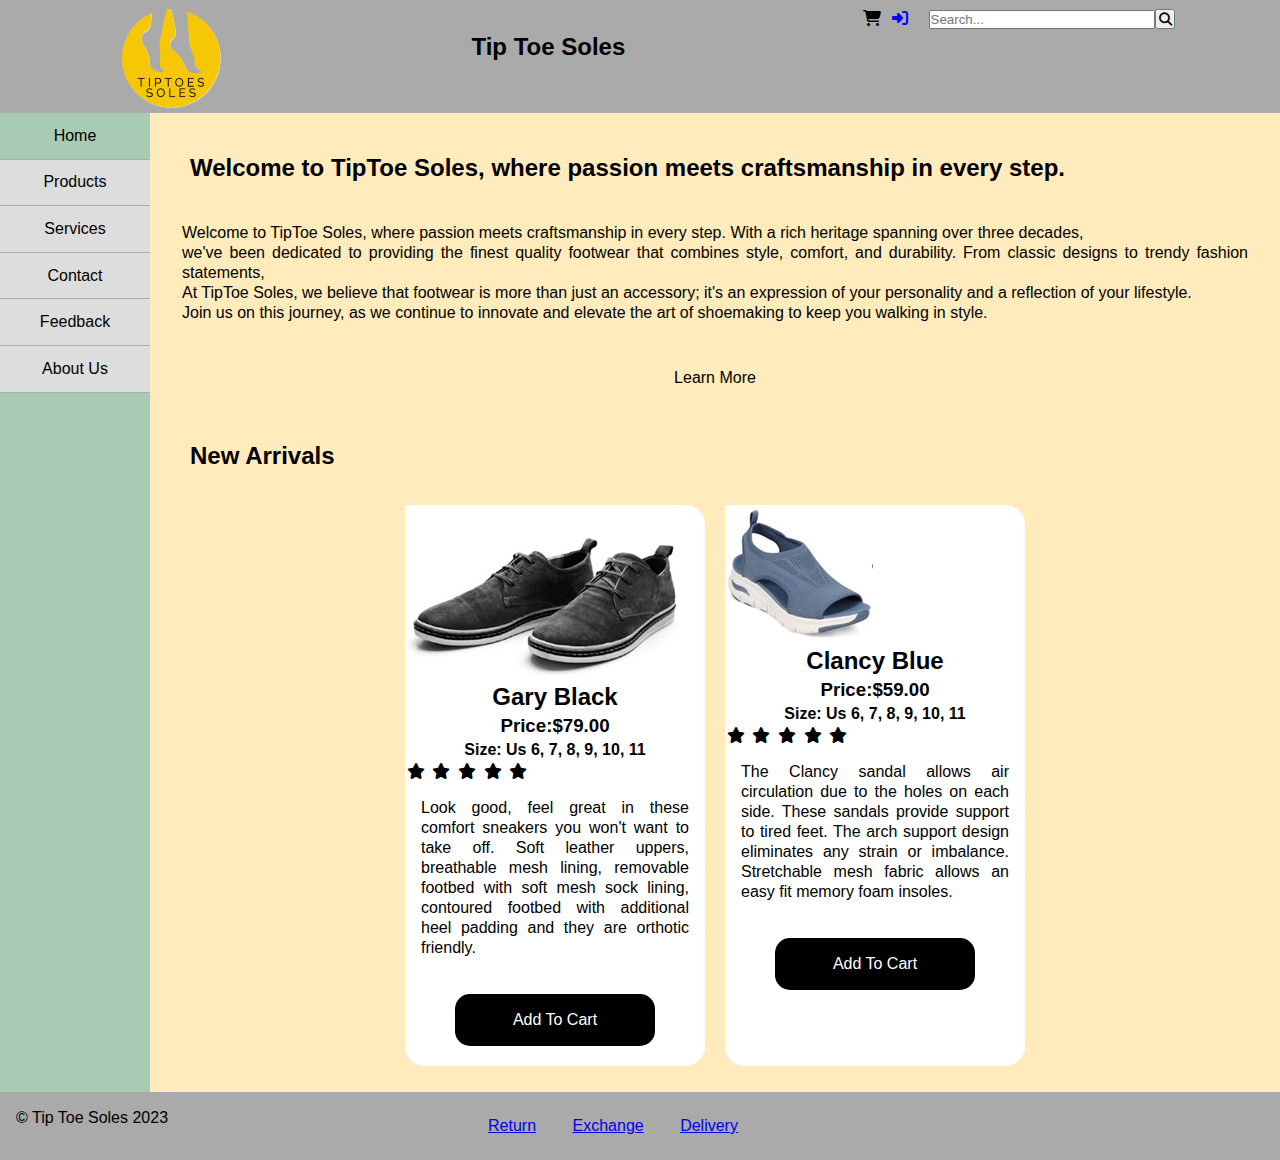
<file: signin.html>
<!DOCTYPE html>
<html lang="en">
    <head>
        <title>Tip toe Soles</title>
        <meta charset="utf-8">
        <link rel="stylesheet" href="css/styles.css">
        <link rel="stylesheet" href="https://cdnjs.cloudflare.com/ajax/libs/font-awesome/6.4.2/css/all.min.css">
    </head>
    
    <body>
        <div class="header">
			<div class="logo">
				<a href="index.html"><img src="tiptoe.png" alt="Tiptoe soles"></a>
			</div>
			<div class="title">
				<h2>Tip Toe Soles</h2>
			</div>
			<div class="icons">
				<a><i class="fa-solid fa-cart-shopping"></i></a>
                <a href="signin"><i class="fa-solid fa-right-to-bracket"></i></a>
				<div class="bars"><a href="javascript:void(0);" class="icon" onclick="myFunction()"><i class="fa-solid fa-bars"></i></a></div>
                <input type="text" placeholder="Search..."><button type="submit" aria-label="Search"><i class="fas fa-search"></i></button>
			</div>
        </div>
        <div class="content">
			<div class="sidenav">
				<ul>
					<li><a href="index.html" class="current">Home</a></li>
					<li><a href="products.html">Products</a></li>
					<li><a href="service.html">Services</a></li>
					<li><a href="contact.html">Contact</a></li>
					<li><a href="feedback.html">Feedback</a></li>
					<li><a href="about.html">About Us</a></li>
				</ul>
			</div>
			<div class="main">
				<h2>Welcome to TipToe Soles, where passion meets craftsmanship in every step.</h2>
				<p>Welcome to TipToe Soles, where passion meets craftsmanship in every step. With a rich heritage spanning over three decades,<br>
					we've been dedicated to providing the finest quality footwear that combines style, comfort, and durability. From classic designs to trendy fashion statements,<br>
					 At TipToe Soles, we believe that footwear is more than just an accessory; it's an expression of your personality and a reflection of your lifestyle.<br>
					 Join us on this journey, as we continue to innovate and elevate the art of shoemaking to keep you walking in style.<br>
				</p>
				<a href="about.html"> Learn More</a>
				<h2>New Arrivals </h2>
				<section class="containerM">
					<div class="shoes">
						<img src="Gary_Black.jpg" alt="Gary_Black">
						<h2> Gary Black</h2>
						<h3>Price:$79.00</h3>
						<h4>Size: Us 6, 7, 8, 9, 10, 11</h4>
						<i class="fa fa-star"></i>
						<i class="fa fa-star"></i>
						<i class="fa fa-star"></i>
						<i class="fa fa-star"></i>
						<i class="fa fa-star"></i>
						<p> Look good, feel great in these comfort sneakers you won't want to take off. Soft leather uppers, breathable mesh lining, 
						   removable footbed with soft mesh sock lining, contoured footbed with additional heel padding and they are orthotic friendly.</p>
						<a href="#" >Add To Cart</a>
					</div>
					<div class="shoes">
						<img src="Clancy_Blue.jpg" alt="Clancy_Blue">
						<h2> Clancy Blue</h2>
						<h3>Price:$59.00</h3>
						<h4>Size: Us 6, 7, 8, 9, 10, 11</h4>
						<i class="fa fa-star"></i>
						<i class="fa fa-star"></i>
						<i class="fa fa-star"></i>
						<i class="fa fa-star"></i>
						<i class="fa fa-star"></i>
						<p> The Clancy sandal allows air circulation due to the holes on each side. These sandals provide support to tired feet. 
						The arch support design eliminates any strain or imbalance. Stretchable mesh fabric allows an easy fit memory foam insoles.</p>
						<a href="#" >Add To Cart</a>
					</div>
				</section>
			</div>
		</div>
        <div class="footer">
			<div class="footer-copy">
                <p>&copy; Tip Toe Soles 2023</p>
			</div>
			<div class="return">
					<a href="return.html">Return</a>
                    <a href="exchange.html">Exchange</a>
                    <a href="delivery.html">Delivery</a>
			</div>
		</div>
        <script>
            function myFunction() {
                var x = document.getElementsByTagName("sidenav")[0];
                if (x.style.display == "block") {
                    x.style.display = "none";
                } else {
                    x.style.display = "block";
                }
            }
        </script>
    </body>
</html>
</file>
<file: css/styles.css>
* {
    margin: 0;
    padding: 0;
	box-sizing: border-box;
}

/***********************************GENERAL***********/
body {
    font-family: arial, helvetica, sans-serif;
}



html. body{
    height: 100%;
}

/*******************************Header ***********/
.header{
	display: flex;
	justify-content: space-around;
	background-color: #aaa;
	padding: .5em 0 0 0;
}



.icons a{
	padding:.1em;
}



.icons i{
}

.title h2{
	font-size
}

.bars{
    display: none;
}





/*************************************NAV**********/
.content, ul {
    list-style-type: none;
    background-color: #ddd;	
}

.content li {
    border-bottom: 1px solid #aaa; 
	
}


.content a {
    color: #000;
    display: block;
    padding: 0.8em 1em;
    text-decoration: none;
}

.content a:hover {
    background-color: #aacbb3;
}

.sidenav ul{
	width: 150px;
    float: left;
}

.sidenav a{
	text-align: center;
}





/**************************************MAIN **********/
.content{
	display: flex;

}

.main{
	flex-grow: 1;
	background-color:#ffebbb; 
	padding: 1em;
	
}

.main, h2, a, p{
    line-height: 1.25em;
    text-align: justify;
	padding: 1em;
}

.main a{
	margin: 1em;
	border-radius: 15px;
	text-align: center;
}

.sidenav, .current { 
    background-color: #aacbb3; 
}


















/****************************************PRODUCTS***********/
.containerM{
    display:flex;
    justify-content: center;
    flex-wrap: wrap;
}


.shoes{
	background: white;
	width: 300px;
	margin: 10px;
	border-radius: 20px;
}

.shoes h2, h3, h4, i{
	padding: .1em;
	text-align: center;
}


.shoes a{
	background-color: black;
	color: white;
	padding: 1em;
	text-align: center;
	margin: 20px 50px;
	border-radius: 15px;
	display: block;
}

.shoes i{
	
}

.containerW{
	display:flex;
    justify-content: center;
    flex-wrap: wrap;
}
	


















/***********************************CONTACT*********************/
.container1{
    display:flex;
    justify-content: center; 
}

.contact{
    background: white;
    margin: 10px;
    border-radius: 15px;
}

.contact h2{
    padding: 15px 20px;
    display: block;    
    text-align: center;
    margin: 20px 50px;
    padding: 15px;
}

.contact h3{
    padding: 15px 20px;
    display: block;    
    text-align: center;
    margin: 10px 20px;
    padding: 15px;
}

.contact p{
	text-align: center;
}

/*************************************************FEEDBACK************/
input {
    margin-left: 1em;
    margin-bottom: .25em;
    width: 17em;
}

input:focus {
    border: 2px solid navy;
}

#submitbtn {
    margin-left: 9.6em;
}

label {
    color: navy;
    font-weight: bold;
    text-align: right;
    float: center;
    width: 8em;
}

iframe {
    border: 0;
}

textarea {
    height: 6em;
    width: 20em;
}

.comments{
    color: navy;
    font-weight: bold;
    text-align: center;
    padding:20px;
}

.fedback{
	text-align: center;
}
















/**************************************FOOTER********/
.footer{
	display:flex;
	list-style-type: none;
	background-color:#aaa;
}

.return{
	display: inline;
	padding:1em;
	margin: .5em 17em;
}


/*****************************************MOBILE*****************/
@media (max-width: 600px){	
	.sidenav ul{
		flex-wrap: wrap;
	}
	
	
	
	.title{
		font-size: 1em;
	}
	
	.bars{
		display: block;
		color: #000;
	}
	
	.content{
		display: flex;
		flex-direction: column;
		align-items: center;
	}
	
	.sidenave{
		text-align: center;
	}
	/*
	.content{
		flex-direction: column;
		align-items: center;
	}
	*/
	.icons i{
		display: none;
	}
	
	
	.footer{
		display: block;
		font-size: 54%;
		padding: 1em;
	}
}
</file>
